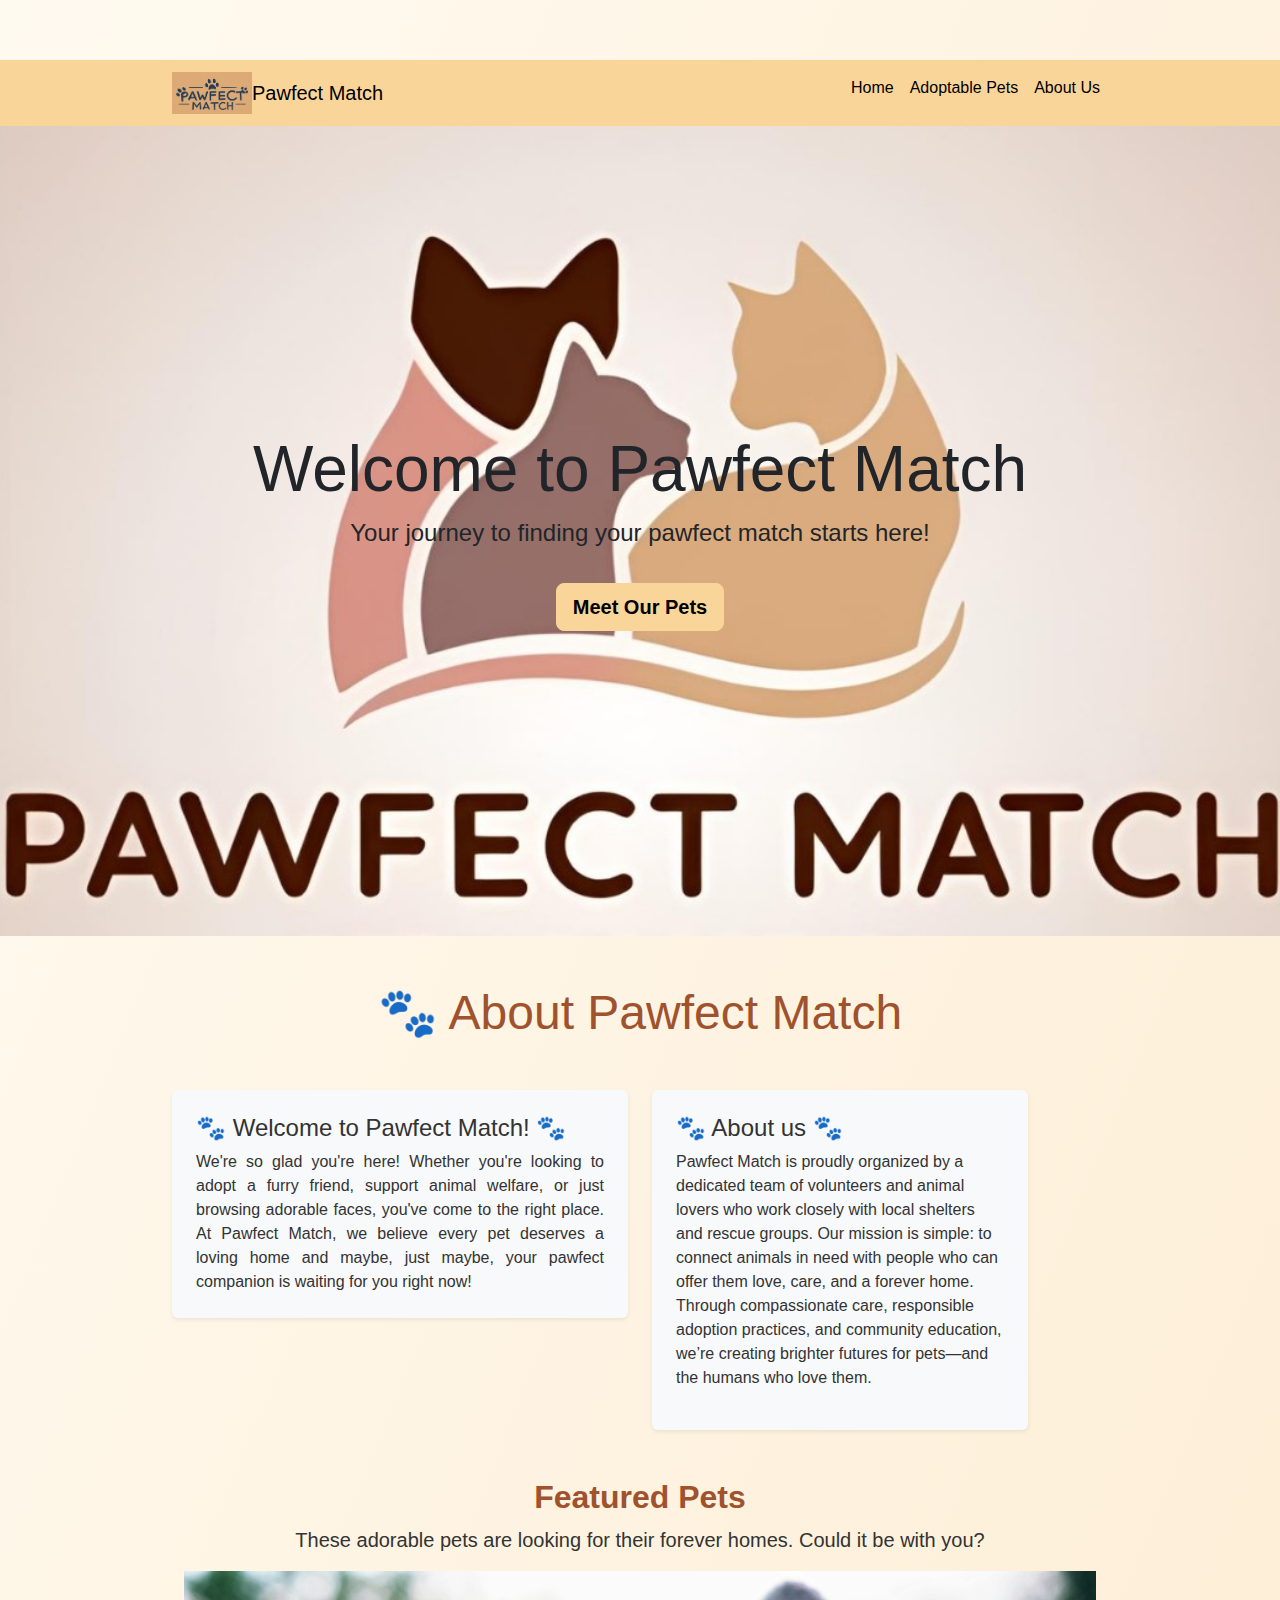
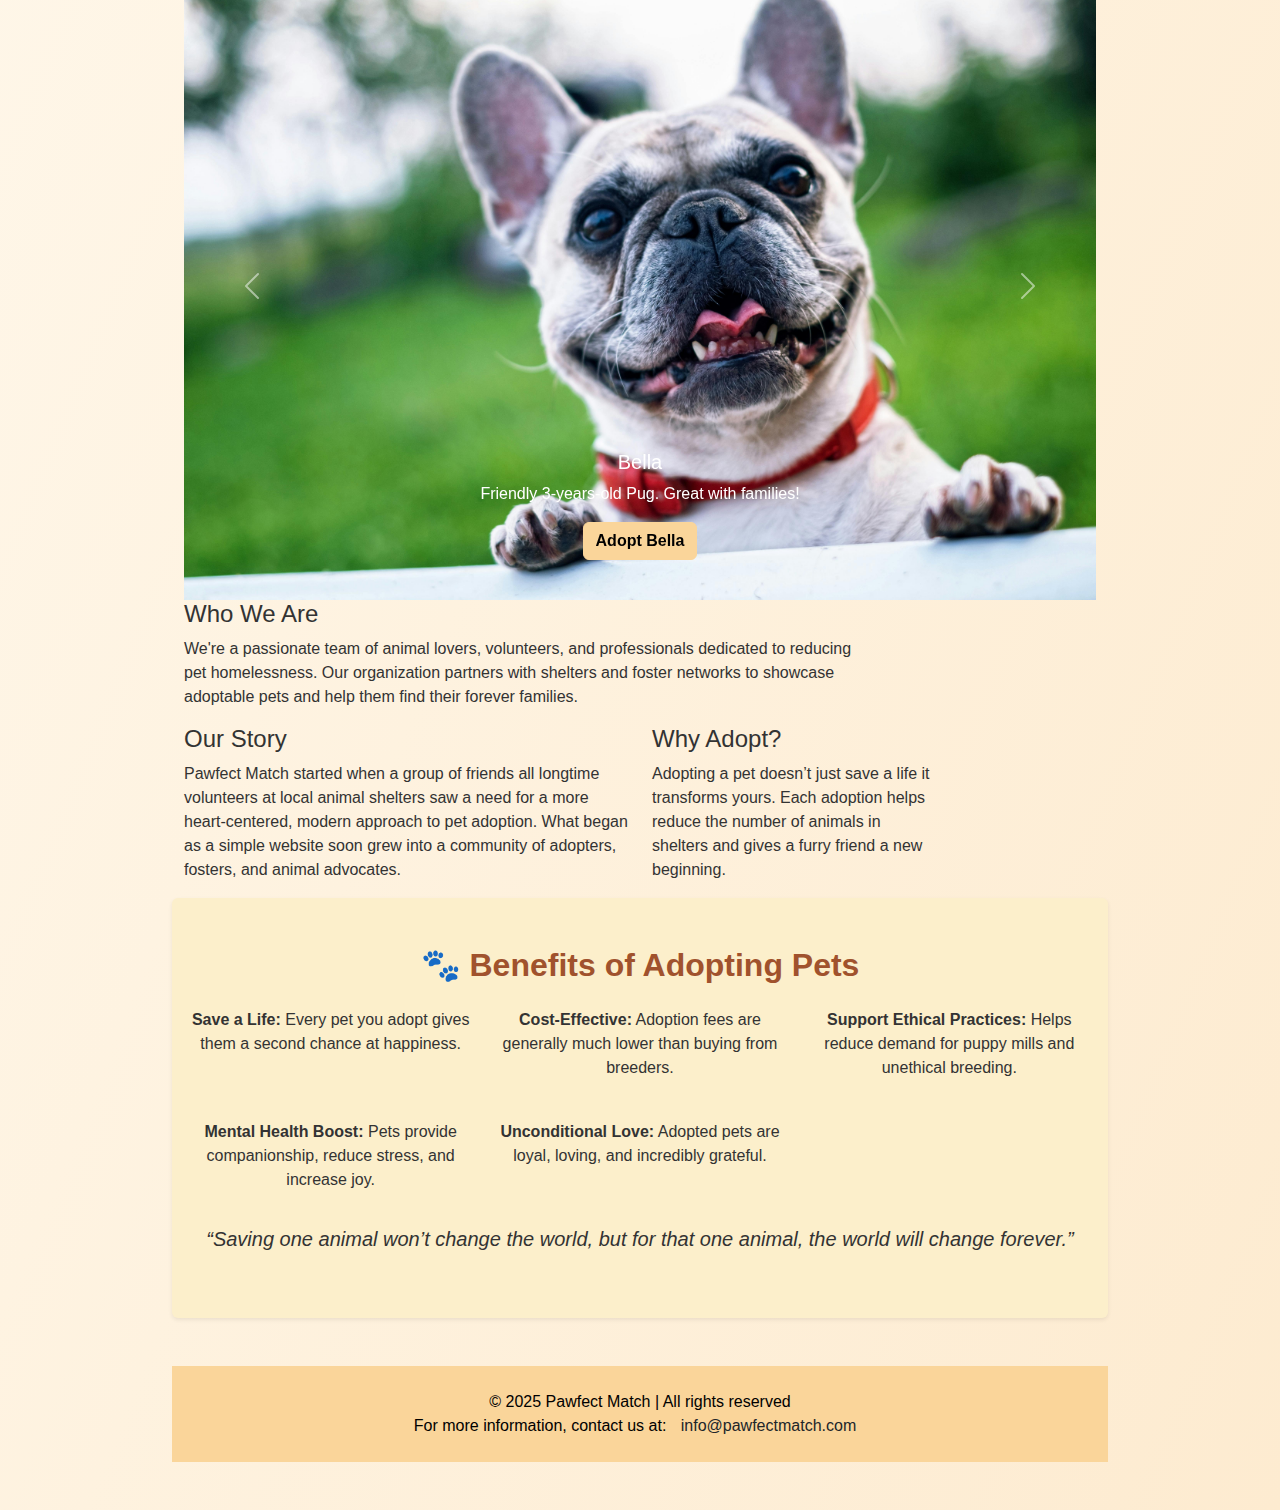
<file: Pawfect Match/index.html>
<!DOCTYPE html>
<html lang="en">
<head>
  <meta charset="UTF-8">
  <meta name="viewport" content="width=device-width, initial-scale=1.0">
  <title>Pawfect Match - Home</title>
  <link href="https://cdn.jsdelivr.net/npm/bootstrap@5.3.0/dist/css/bootstrap.min.css" rel="stylesheet">
  <link rel="stylesheet" href="styles.css">

</head>
<body>

    <header>
      <nav class="navbar navbar-expand-lg navbar-light">
        <div class="container">
        <img src="images/Header logo.jpg" alt="Pawfect Match Logo" class="img-fluid w-50" style="max-width: 80px;" />
          <a class="navbar-brand" href="#">Pawfect Match</a>
          <button class="navbar-toggler" type="button" data-bs-toggle="collapse" data-bs-target="#navbarNav" aria-controls="navbarNav" aria-expanded="false" aria-label="Toggle navigation">
            <span class="navbar-toggler-icon"></span>
          </button>
          <div class="collapse navbar-collapse" id="navbarNav">
            <ul class="navbar-nav ms-auto">
              <li class="nav-item">
                <a class="nav-link" href="home.html">Home</a>
              </li>
              <li class="nav-item">
                <a class="nav-link" href="adoptable-pets.html">Adoptable Pets</a>
              </li>
              <li class="nav-item">
                <a class="nav-link" href="about-us.html">About Us</a>
              </li>  
            </ul>
          </div>
        </div>
      </nav>
      </header>
      
      

      <section class="hero-section d-flex align-items-center" style="min-height: 90vh;">
        <div class="container text-center">
          <h1 class="display-1 text-dark">Welcome to Pawfect Match</h1>
          <p class="fs-4 text-dark">Your journey to finding your pawfect match starts here!</p>
          <a href="adoptable-pets.html" class="btn btn-success btn-lg mt-3">Meet Our Pets</a>
        </div>
      </section>

  <div class="container py-5">
    <h1 class="text-center mb-5 display-5">🐾 About Pawfect Match</h1>
    <div class="row g-4 align-items-start">
      <div class="col-md-6">
        <div class="p-4 shadow-sm bg-light rounded">
          <h2 class="h4">🐾 Welcome to Pawfect Match! 🐾</h2>
          <p class="mb-0" style="text-align: justify;">
            We're so glad you're here! Whether you're looking to adopt a furry friend,
            support animal welfare, or just browsing adorable faces, you've come to the
            right place. At Pawfect Match, we believe every pet deserves a loving home 
            and maybe, just maybe, your pawfect companion is waiting for you right now!
          </p>
          
        </div>
      </div>
      <div class="col-md-5">
        <div class="p-4 shadow-sm bg-light rounded">
          <h2 class="h4">🐾 About us 🐾</h2>
          <p>Pawfect Match is proudly organized by a dedicated team of volunteers
             and animal lovers who work closely with local shelters and rescue groups.
             Our mission is simple: to connect animals in need with people who can
             offer them love, care, and a forever home. Through compassionate care,
             responsible adoption practices, and community education, we’re creating
             brighter futures for pets—and the humans who love them.</p>
        </div>
      </div>
    </div>


   <section id="carousel" class="container mt-5">
    <h2 class="text-center">Featured Pets</h2>
    <p class="lead text-center">These adorable pets are looking for their forever homes. Could it be with you?</p>
    <div id="petsCarousel" class="carousel slide" data-bs-ride="carousel">
      <div class="carousel-inner">

        <div class="carousel-item active">
          <img src="images/caurosel (1).jpg" class="d-block w-100" alt="Bella">
          <div class="carousel-caption d-none d-md-block">
            <h5>Bella</h5>
            <p>Friendly 3-years-old Pug. Great with families!</p>
            <a href="adoption-form.html" class="btn btn-success">Adopt Bella</a>
          </div>
        </div>

        <div class="carousel-item">
          <img src="images/caurosel (2).jpg" class="d-block w-100" alt="Luna">
          <div class="carousel-caption d-none d-md-block">
            <h5>Luna</h5>
            <p>1-years-old Black labrador. Playful and affectionate!</p>
            <a href="adoption-form.html" class="btn btn-success">Adopt Luna</a>
          </div>
        </div>

        <div class="carousel-item">
          <img src="images/caurosel (3).jpg" class="d-block w-100" alt="Max">
          <div class="carousel-caption d-none d-md-block">
            <h5>Max</h5>
            <p>4-Months old Cat Energetic Beagle who loves walks and cuddles!</p>
            <a href="adoption-form.html" class="btn btn-success">Adopt Max</a>
          </div>
        </div>
      </div>

      <button class="carousel-control-prev" type="button" data-bs-target="#petsCarousel" data-bs-slide="prev">
        <span class="carousel-control-prev-icon" aria-hidden="true"></span>
        <span class="visually-hidden">Previous</span>
      </button>
      <button class="carousel-control-next" type="button" data-bs-target="#petsCarousel" data-bs-slide="next">
        <span class="carousel-control-next-icon" aria-hidden="true"></span>
        <span class="visually-hidden">Next</span>
      </button>
    </div>
  </section>

    <div class="container">
      <div class="row">
        <div class="col-9"><h2 class="h4">Who We Are</h2>
          <p>
            We're a passionate team of animal lovers, volunteers, and professionals dedicated to reducing pet homelessness.
            Our organization partners with shelters and foster networks to showcase adoptable pets and help them find their
            forever families.
          </p>
        </div>
    
        <div class="col-6">
          <h2 class="h4">Our Story</h2>
          <p>
            Pawfect Match started when a group of friends all longtime volunteers at local animal shelters saw a need for a
            more heart-centered, modern approach to pet adoption. What began as a simple website soon grew into a community
            of adopters, fosters, and animal advocates.
          </p></div>
        <div class="col-4">
          <h2 class="h4">Why Adopt?</h2>
          <p>
            Adopting a pet doesn’t just save a life it transforms yours. Each adoption helps reduce the number of animals
            in shelters and gives a furry friend a new beginning.
          </p>
        </div>
      </div>
    </div>

    <div class="benefits-section py-5 px-3 bg-custom-color rounded shadow-sm mb-5">
      <h2 class="text-center mb-4">🐾 Benefits of Adopting Pets</h2>
      <div class="row text-center g-4">
        <div class="col-md-4">
          <i class="fas fa-heart fa-2x mb-2 text-danger"></i>
          <p><strong>Save a Life:</strong> Every pet you adopt gives them a second chance at happiness.</p>
        </div>
        <div class="col-md-4">
          <i class="fas fa-dollar-sign fa-2x mb-2 text-success"></i>
          <p><strong>Cost-Effective:</strong> Adoption fees are generally much lower than buying from breeders.</p>
        </div>
        <div class="col-md-4">
          <i class="fas fa-paw fa-2x mb-2 text-warning"></i>
          <p><strong>Support Ethical Practices:</strong> Helps reduce demand for puppy mills and unethical breeding.</p>
        </div>
        <div class="col-md-4">
          <i class="fas fa-smile fa-2x mb-2 text-primary"></i>
          <p><strong>Mental Health Boost:</strong> Pets provide companionship, reduce stress, and increase joy.</p>
        </div>
        <div class="col-md-4">
          <i class="fas fa-hand-holding-heart fa-2x mb-2 text-pink"></i>
          <p><strong>Unconditional Love:</strong> Adopted pets are loyal, loving, and incredibly grateful.</p>
        </div>
        <div class="col-md-12 mt-3">
          <blockquote class="blockquote fst-italic text-center">
            “Saving one animal won’t change the world, but for that one animal, the world will change forever.”
          </blockquote>
        </div>
      </div>
    </div>

   
    <div id="footer" class="text-center py-4">
      <p>&copy; 2025 Pawfect Match | All rights reserved</p>
      <p>For more information, contact us at: 
        <a href="mailto:info@pawfectmatch.com" class="text-dark">info@pawfectmatch.com</a>
      </p>
    </div>
    

  <script src="https://cdn.jsdelivr.net/npm/bootstrap@5.3.0/dist/js/bootstrap.bundle.min.js"></script>
</body>
</html>
</file>
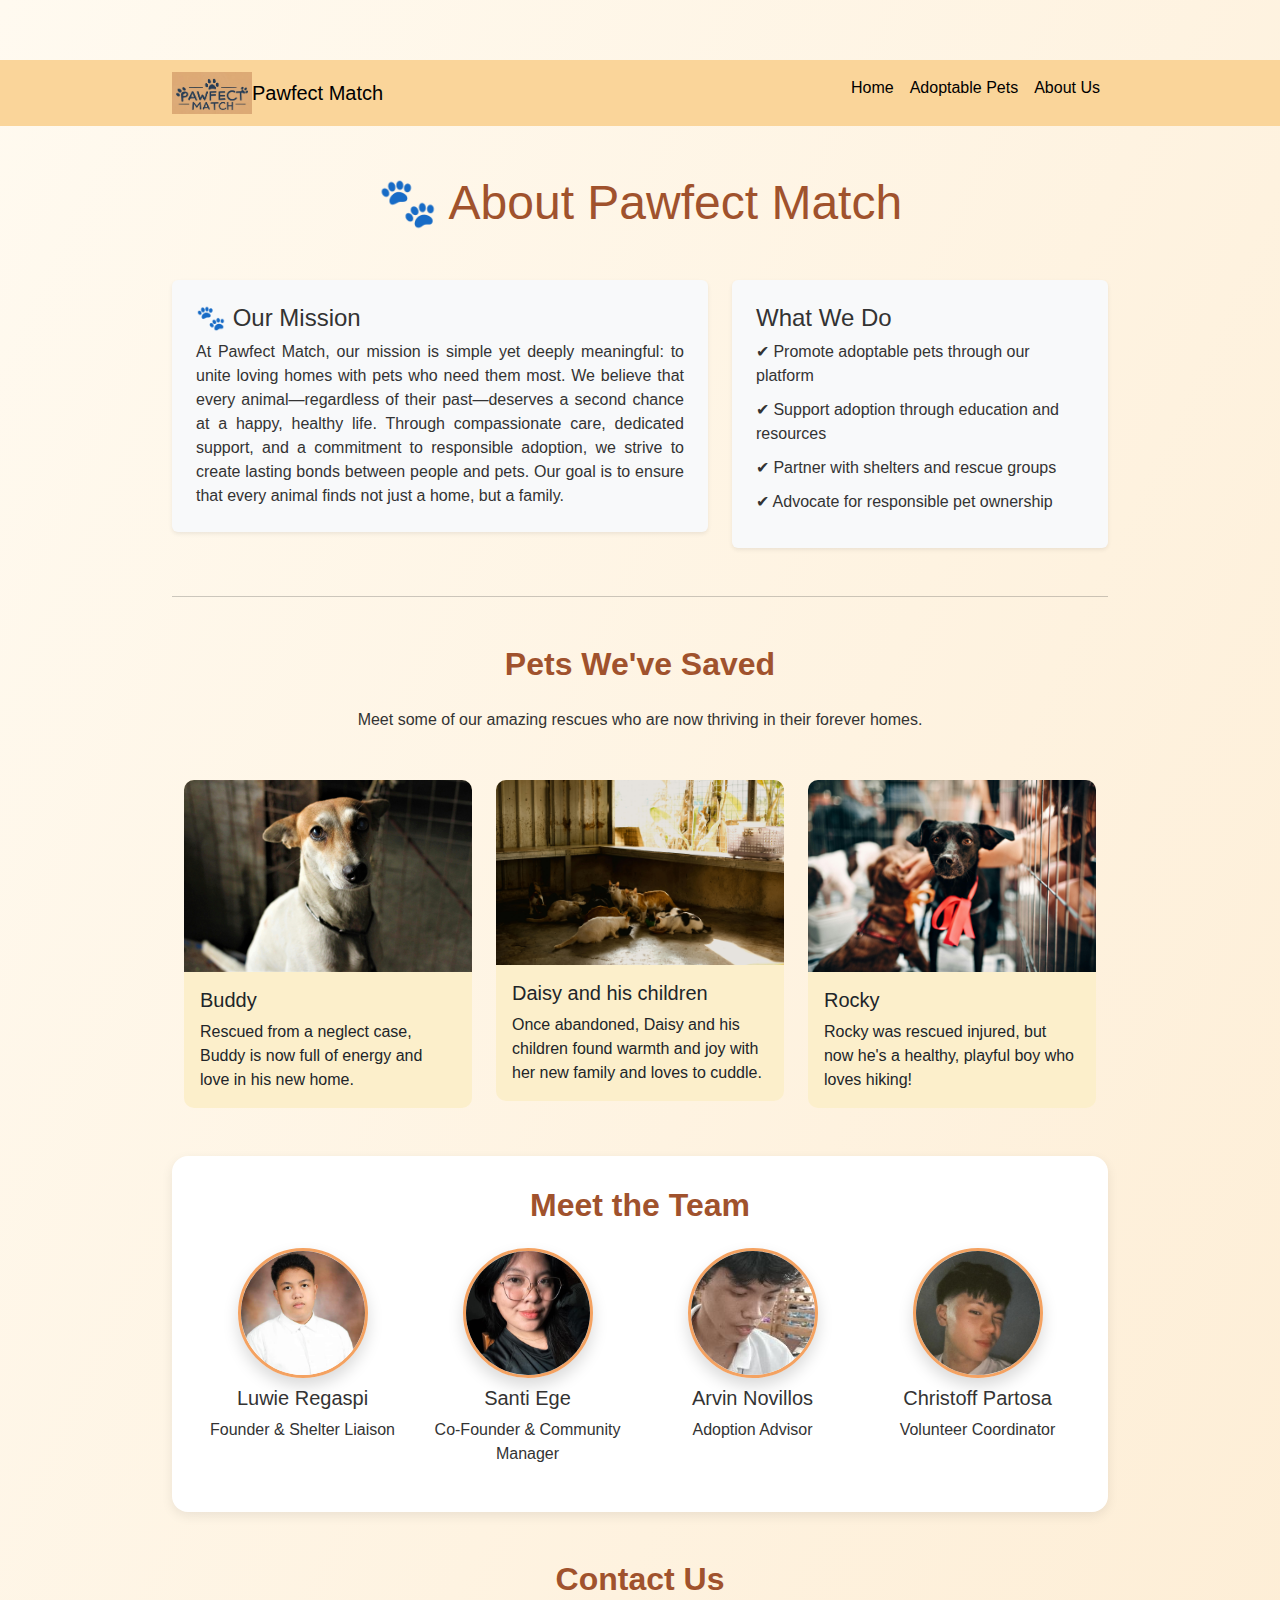
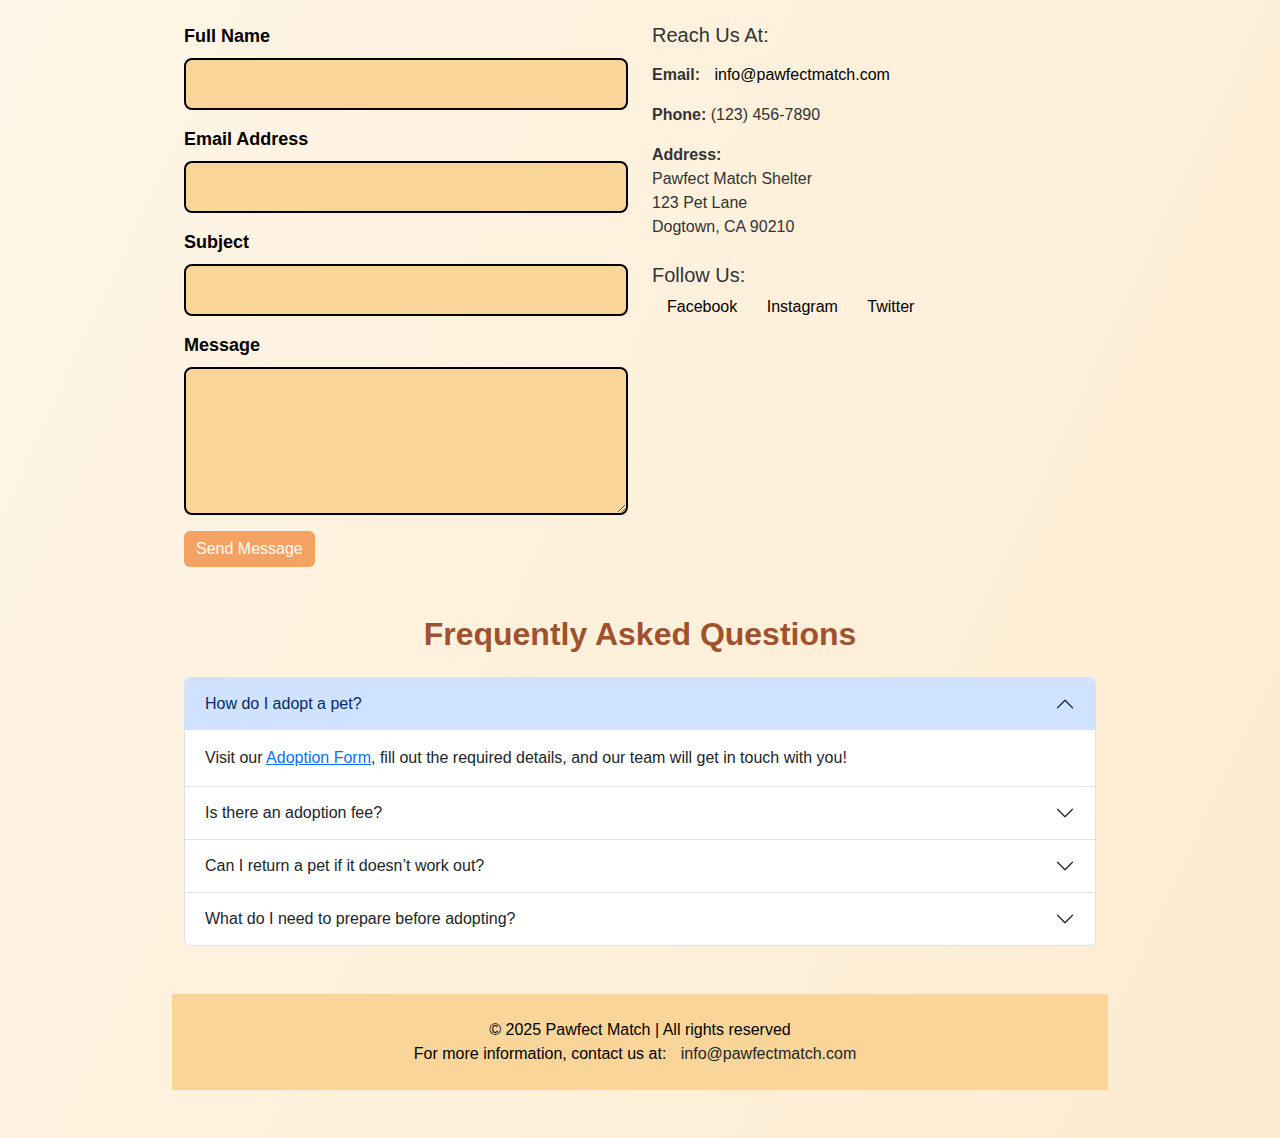
<file: Pawfect Match/about-us.html>
<!DOCTYPE html>
<html lang="en">
<head>
  <meta charset="UTF-8" />
  <meta name="viewport" content="width=device-width, initial-scale=1.0" />
  <title>About Us - Pawfect Match</title>
  <link href="https://cdn.jsdelivr.net/npm/bootstrap@5.3.0/dist/css/bootstrap.min.css" rel="stylesheet" />
  <link rel="stylesheet" href="styles.css" />
  <link rel="stylesheet" href="https://cdnjs.cloudflare.com/ajax/libs/font-awesome/6.4.0/css/all.min.css" />
</head>
<body>

  <header>
    <nav class="navbar navbar-expand-lg navbar-light">
      <div class="container">
      <img src="images/Header logo.jpg" alt="Pawfect Match Logo" class="img-fluid w-50" style="max-width: 80px;" />
        <a class="navbar-brand" href="#">Pawfect Match</a>
        <button class="navbar-toggler" type="button" data-bs-toggle="collapse" data-bs-target="#navbarNav" aria-controls="navbarNav" aria-expanded="false" aria-label="Toggle navigation">
          <span class="navbar-toggler-icon"></span>
        </button>
        <div class="collapse navbar-collapse" id="navbarNav">
          <ul class="navbar-nav ms-auto">
            <li class="nav-item">
              <a class="nav-link" href="index.html">Home</a>
            </li>
            <li class="nav-item">
              <a class="nav-link" href="adoptable-pets.html">Adoptable Pets</a>
            </li>
            <li class="nav-item">
              <a class="nav-link" href="about-us.html">About Us</a>
            </li>
          </ul>
        </div>
      </div>
    </nav>
  </header>

  
  <div class="container py-5">

    <h1 class="text-center mb-5 display-5">🐾 About Pawfect Match</h1>

    <div class="row g-4 align-items-start">
      <div class="col-md-7">
        <div class="p-4 shadow-sm bg-light rounded">
          <h2 class="h4">🐾 Our Mission</h2>
          <p class="mb-0" style="text-align: justify;">
            At Pawfect Match, our mission is simple yet deeply meaningful: to
            unite loving homes with pets who need them most. We believe that 
            every animal—regardless of their past—deserves a second chance at 
            a happy, healthy life. Through compassionate care, dedicated support,
            and a commitment to responsible adoption, we strive to create lasting
            bonds between people and pets. Our goal is to ensure that every animal
            finds not just a home, but a family.
          </p>
          
        </div>
      </div>
      <div class="col-md-5">
        <div class="p-4 shadow-sm bg-light rounded">
          <h2 class="h4">What We Do</h2>
          <ul class="list-unstyled mb-0">
            <li>✔ Promote adoptable pets through our platform</li>
            <li>✔ Support adoption through education and resources</li>
            <li>✔ Partner with shelters and rescue groups</li>
            <li>✔ Advocate for responsible pet ownership</li>
          </ul>
        </div>
      </div>
    </div>

    <hr class="my-5" />

    <section class="container my-5">
  <h2 class="text-center mb-4">Pets We've Saved</h2>
  <p class="text-center mb-5">Meet some of our amazing rescues who are now thriving in their forever homes.</p>
  
  <div class="row">
    
    <div class="col-md-4">
      <div class="card">
        <img src="images/rescued.jpg" class="card-img-top" alt="Buddy">
        <div class="card-body">
          <h5 class="card-title">Buddy</h5>
          <p class="card-text">Rescued from a neglect case, Buddy is now full of energy and love in his new home.</p>
        </div>
      </div>
    </div>
    
    
    <div class="col-md-4">
      <div class="card">
        <img src="images/rescued (2).jpg" class="card-img-top" alt="Daisy">
        <div class="card-body">
          <h5 class="card-title">Daisy and his children</h5>
          <p class="card-text">Once abandoned, Daisy and his children found warmth and joy with her new family and loves to cuddle.</p>
        </div>
      </div>
    </div>
    
    
    <div class="col-md-4">
      <div class="card">
        <img src="images/rescued (3).jpg" class="card-img-top" alt="Rocky">
        <div class="card-body">
          <h5 class="card-title">Rocky</h5>
          <p class="card-text">Rocky was rescued injured, but now he's a healthy, playful boy who loves hiking!</p>
        </div>
      </div>
    </div>
  </div>
</section>


    
    <div class="section mb-5">
      <h2 class="text-center mb-4">Meet the Team</h2>
      <div class="row text-center g-4">
        <div class="col-md-3">
          <img src="images/Luwie Regaspi.jpg" alt="Founder 1" class="img-fluid rounded-circle shadow team-img mb-2" />
          <h5>Luwie Regaspi</h5>
          <p>Founder & Shelter Liaison</p>
        </div>
        <div class="col-md-3">
          <img src="images/Santi Ege.jpg" alt="Founder 2" class="img-fluid rounded-circle shadow team-img mb-2" />
          <h5>Santi Ege</h5>
          <p>Co-Founder & Community Manager</p>
        </div>
        <div class="col-md-3">
          <img src="images/Arvin Novillos.jpg" alt="Founder 3" class="img-fluid rounded-circle shadow team-img mb-2" />
          <h5>Arvin Novillos</h5>
          <p>Adoption Advisor</p>
        </div>
        <div class="col-md-3">
          <img src="images/Christoff Partosa.jpg" alt="Founder 4" class="img-fluid rounded-circle shadow team-img mb-2" />
          <h5>Christoff Partosa</h5>
          <p>Volunteer Coordinator</p>
        </div>
      </div>
    </div>

  
<section class="container my-5">
  <h2 class="text-center mb-4">Contact Us</h2>
  <div class="row">
    
    <div class="col-md-6">
      <form action="#" method="post">
        <div class="mb-3">
          <label for="name" class="form-label">Full Name</label>
          <input type="text" id="name" name="name" class="form-control" required />
        </div>
        <div class="mb-3">
          <label for="email" class="form-label">Email Address</label>
          <input type="email" id="email" name="email" class="form-control" required />
        </div>
        <div class="mb-3">
          <label for="subject" class="form-label">Subject</label>
          <input type="text" id="subject" name="subject" class="form-control" required />
        </div>
        <div class="mb-3">
          <label for="message" class="form-label">Message</label>
          <textarea id="message" name="message" rows="5" class="form-control" required></textarea>
        </div>
        <button type="submit" class="btn btn-primary">Send Message</button>
      </form>
    </div>

   
    <div class="col-md-6">
      <h5 class="mb-3">Reach Us At:</h5>
      <p><strong>Email:</strong> <a href="mailto:info@pawfectmatch.com">info@pawfectmatch.com</a></p>
      <p><strong>Phone:</strong> (123) 456-7890</p>
      <p><strong>Address:</strong><br>
        Pawfect Match Shelter<br>
        123 Pet Lane<br>
        Dogtown, CA 90210
      </p>
      <h5 class="mt-4">Follow Us:</h5>
      <p>
        <a href="#"><i class="bi bi-facebook"></i> Facebook</a> 
        <a href="#"><i class="bi bi-instagram"></i> Instagram</a> 
        <a href="#"><i class="bi bi-twitter-x"></i> Twitter</a>
      </p>
      
    </div>
  </div>
</section>

 
  <section class="container my-5">
    <h2 class="text-center mb-4">Frequently Asked Questions</h2>
    <div class="accordion" id="faqAccordion">

      <div class="accordion-item">
        <h2 class="accordion-header" id="q1">
          <button class="accordion-button" type="button" data-bs-toggle="collapse" data-bs-target="#a1" aria-expanded="true">
            How do I adopt a pet?
          </button>
        </h2>
        <div id="a1" class="accordion-collapse collapse show" data-bs-parent="#faqAccordion">
          <div class="accordion-body">
            Visit our <a href="form.html">Adoption Form</a>, fill out the required details, and our team will get in touch with you!
          </div>
        </div>
      </div>

      <div class="accordion-item">
        <h2 class="accordion-header" id="q2">
          <button class="accordion-button collapsed" type="button" data-bs-toggle="collapse" data-bs-target="#a2">
            Is there an adoption fee?
          </button>
        </h2>
        <div id="a2" class="accordion-collapse collapse" data-bs-parent="#faqAccordion">
          <div class="accordion-body">
            Yes, a small fee helps cover medical and shelter costs. Details will be provided during the application process.
          </div>
        </div>
      </div>

      <div class="accordion-item">
        <h2 class="accordion-header" id="q3">
          <button class="accordion-button collapsed" type="button" data-bs-toggle="collapse" data-bs-target="#a3">
            Can I return a pet if it doesn’t work out?
          </button>
        </h2>
        <div id="a3" class="accordion-collapse collapse" data-bs-parent="#faqAccordion">
          <div class="accordion-body">
            While we encourage thorough consideration before adoption, returns are accepted under our return policy.
          </div>
        </div>
      </div>

      <div class="accordion-item">
        <h2 class="accordion-header" id="q4">
          <button class="accordion-button collapsed" type="button" data-bs-toggle="collapse" data-bs-target="#a4">
            What do I need to prepare before adopting?
          </button>
        </h2>
        <div id="a4" class="accordion-collapse collapse" data-bs-parent="#faqAccordion">
          <div class="accordion-body">
            A safe home, basic supplies (food, leash, litter box), and lots of love! We’ll guide you through specifics for each pet.
          </div>
        </div>
      </div>

    </div>
  </section>

  <div id="footer" class="text-center py-4">
    <p>&copy; 2025 Pawfect Match | All rights reserved</p>
    <p>For more information, contact us at: 
      <a href="mailto:info@pawfectmatch.com" class="text-dark">info@pawfectmatch.com</a>
    </p>
  </div>
  

  <script src="https://cdn.jsdelivr.net/npm/bootstrap@5.3.0/dist/js/bootstrap.bundle.min.js"></script>
</body>
</html>
</file>
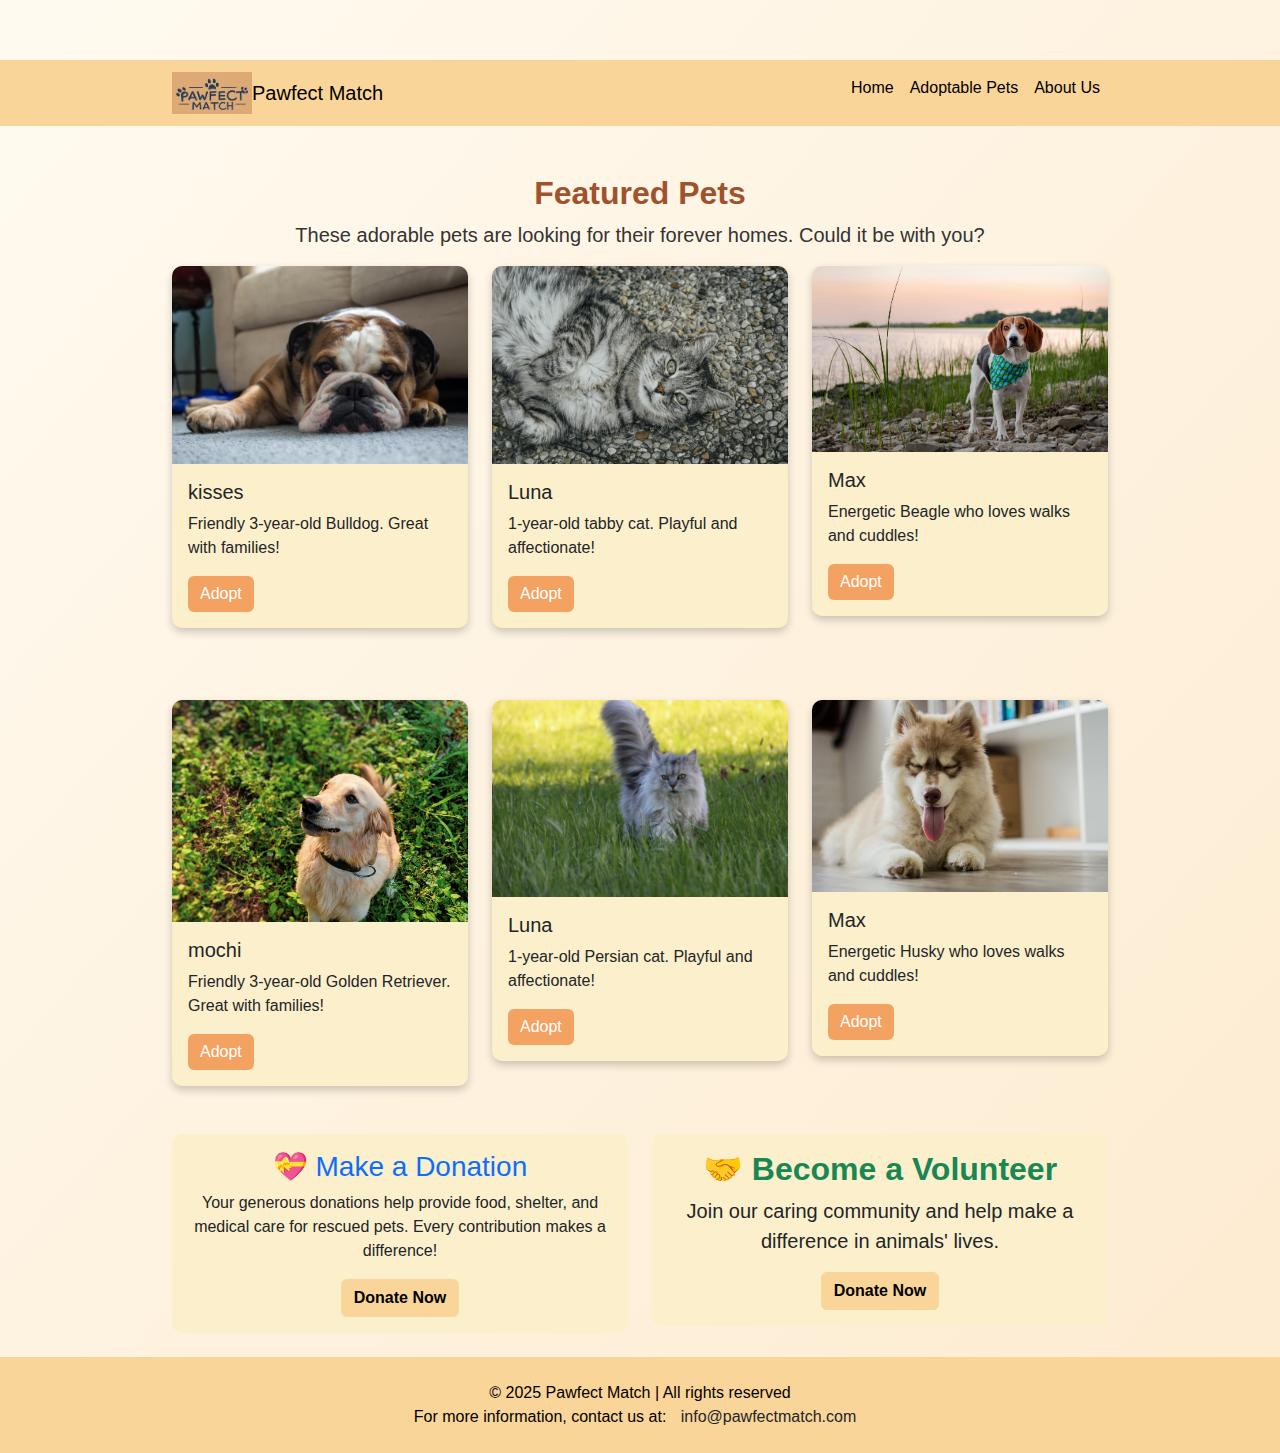
<file: Pawfect Match/adoptable-pets.html>
<!DOCTYPE html>
<html lang="en">
<head>
  <meta charset="UTF-8">
  <meta name="viewport" content="width=device-width, initial-scale=1.0">
  <title>Pawfect Match - Home</title>
  <link href="https://cdn.jsdelivr.net/npm/bootstrap@5.3.0/dist/css/bootstrap.min.css" rel="stylesheet">
  <link rel="stylesheet" href="styles.css">

</head>
<body>

    <header>
      <nav class="navbar navbar-expand-lg navbar-light">
        <div class="container">
        <img src="images/Header logo.jpg" alt="Pawfect Match Logo" class="img-fluid w-50" style="max-width: 80px;" />
          <a class="navbar-brand" href="#">Pawfect Match</a>
          <button class="navbar-toggler" type="button" data-bs-toggle="collapse" data-bs-target="#navbarNav" aria-controls="navbarNav" aria-expanded="false" aria-label="Toggle navigation">
            <span class="navbar-toggler-icon"></span>
          </button>
          <div class="collapse navbar-collapse" id="navbarNav">
            <ul class="navbar-nav ms-auto">
              <li class="nav-item">
                <a class="nav-link" href="index.html">Home</a>
              </li>
              <li class="nav-item">
                <a class="nav-link" href="adoptable-pets.html">Adoptable Pets</a>
              </li>
              <li class="nav-item">
                <a class="nav-link" href="about-us.html">About Us</a>
              </li>
            </ul>
          </div>
        </div>
      </nav>
      </header>
      
  <section id="pets" class="container mt-5">
    <h2 class="text-center">Featured Pets</h2>
    <p class="lead text-center">These adorable pets are looking for their forever homes. Could it be with you?</p>

    <div class="row">

      <div class="col-md-4">
        <div class="card mb-4 featured-pet-card">
          <img src="images/bulldog.jpg" class="card-img-top" alt="Bella">
          <div class="card-body">
            <h5 class="card-title">kisses</h5>
            <p class="card-text">Friendly 3-year-old Bulldog. Great with families!</p>
            <a href="adoption-form.html" class="btn btn-primary">Adopt</a>
          </div>
        </div>
      </div>

      <div class="col-md-4">
        <div class="card mb-4 featured-pet-card">
          <img src="images/tabby cat.jpg" class="card-img-top" alt="Luna">
          <div class="card-body">
            <h5 class="card-title">Luna</h5>
            <p class="card-text">1-year-old tabby cat. Playful and affectionate!</p>
            <a href="adoption-form.html" class="btn btn-primary">Adopt</a>
          </div>
        </div>
      </div>

      <div class="col-md-4">
        <div class="card mb-4 featured-pet-card">
          <img src="images/beagle.jpg" class="card-img-top" alt="Max">
          <div class="card-body">
            <h5 class="card-title">Max</h5>
            <p class="card-text">Energetic Beagle who loves walks and cuddles!</p>
            <a href="adoption-form.html" class="btn btn-primary">Adopt</a>
          </div>
        </div>
      </div>
    </div>
  </section>

  <section id="pets" class="container mt-5">
    <div class="row">
        
        <div class="col-md-4">
          <div class="card mb-4 featured-pet-card">
            <img src="images/golden retriever.jpg" class="card-img-top" alt="Bella">
            <div class="card-body">
              <h5 class="card-title">mochi</h5>
              <p class="card-text">Friendly 3-year-old Golden Retriever. Great with families!</p>
              <a href="adoption-form.html" class="btn btn-primary">Adopt</a>
            </div>
          </div>
        </div>

        <div class="col-md-4">
          <div class="card mb-4 featured-pet-card">
            <img src="images/persian cat.jpg" class="card-img-top" alt="Luna">
            <div class="card-body">
              <h5 class="card-title">Luna</h5>
              <p class="card-text">1-year-old Persian cat. Playful and affectionate!</p>
              <a href="adoption-form.html" class="btn btn-primary">Adopt</a>
            </div>
          </div>
        </div>

        <div class="col-md-4">
          <div class="card mb-4 featured-pet-card">
            <img src="images/husky.jpg" class="card-img-top" alt="Max">
            <div class="card-body">
              <h5 class="card-title">Max</h5>
              <p class="card-text">Energetic Husky who loves walks and cuddles!</p>
              <a href="adoption-form.html" class="btn btn-primary">Adopt</a>              
            </div>
          </div>
        </div>
      </div>
    </section>

    <div class="container my-4">
        <div class="row">
          
          <div class="col-md-6">
            <section>
              <div class="card border-primary h-100">
                <div class="card-body text-center">
                  <h3 class="card-title text-primary">💝 Make a Donation</h3>
                  <p class="card-text">Your generous donations help provide food, shelter, and medical care for rescued pets. Every contribution makes a difference!</p>
                  <a href="#donate" class="btn btn-success">Donate Now</a>
                </div>
              </div>
            </section>
          </div>
      
          
          <div class="col-md-6">
            <section>
              <div class="card border-primary h-100">
                <div class="card-body text-center">
                  <h2 class="text-success">🤝 Become a Volunteer</h2>
                  <p class="lead">Join our caring community and help make a difference in animals' lives.</p>
                  <a href="#donate" class="btn btn-success">Donate Now</a>
                </div>
              </div>
            </section>
          </div>
        </div>
      </div>
      
   
      <div id="footer" class="text-center py-4">
        <p>&copy; 2025 Pawfect Match | All rights reserved</p>
        <p>For more information, contact us at: 
          <a href="mailto:info@pawfectmatch.com" class="text-dark">info@pawfectmatch.com</a>
        </p>
      </div>
      

  <script src="https://cdn.jsdelivr.net/npm/bootstrap@5.3.0/dist/js/bootstrap.bundle.min.js"></script>
</body>
</html>
</file>
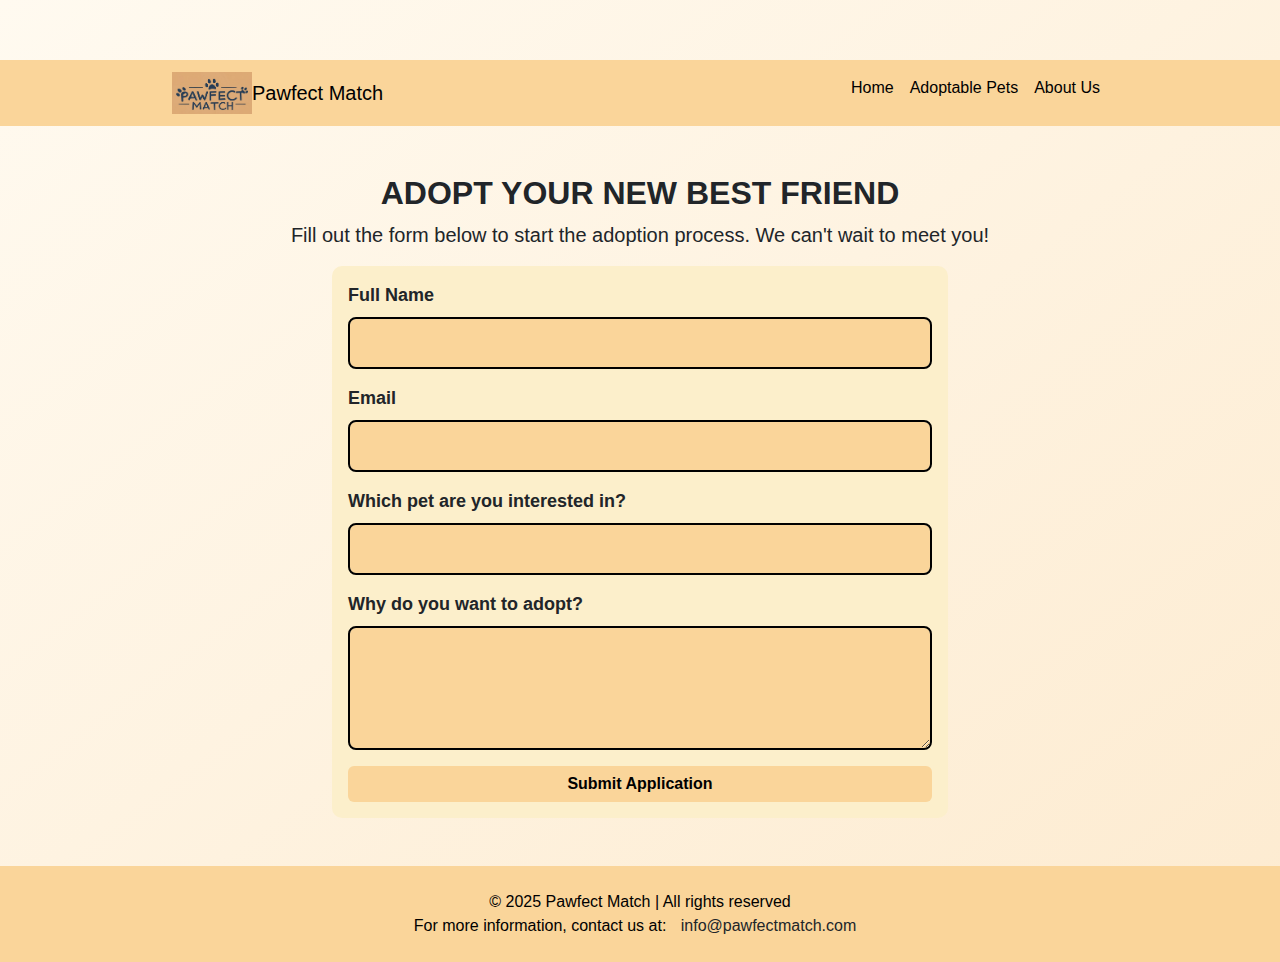
<file: Pawfect Match/adoption-form.html>
<!DOCTYPE html>
<html lang="en">
<head>
  <meta charset="UTF-8">
  <meta name="viewport" content="width=device-width, initial-scale=1.0">
  <title>Pawfect Match - Home</title>
  <link href="https://cdn.jsdelivr.net/npm/bootstrap@5.3.0/dist/css/bootstrap.min.css" rel="stylesheet">
  <link rel="stylesheet" href="styles.css">
</head>
<body>

  <header>
    <nav class="navbar navbar-expand-lg navbar-light">
      <div class="container">
        <img src="images/Header logo.jpg" alt="Pawfect Match Logo" class="img-fluid w-50" style="max-width: 80px;" />
        <a class="navbar-brand" href="#">Pawfect Match</a>
        <button class="navbar-toggler" type="button" data-bs-toggle="collapse" data-bs-target="#navbarNav">
          <span class="navbar-toggler-icon"></span>
        </button>
        <div class="collapse navbar-collapse" id="navbarNav">
          <ul class="navbar-nav ms-auto">
            <li class="nav-item"><a class="nav-link" href="index.html">Home</a></li>
            <li class="nav-item"><a class="nav-link" href="adoptable-pets.html">Adoptable Pets</a></li>
            <li class="nav-item"><a class="nav-link" href="about-us.html">About Us</a></li>
          </ul>
        </div>
      </div>
    </nav>
  </header>

  <section id="form" class="container mt-5 mb-5">
    <h2 class="text-center text-uppercase text-dark">Adopt Your New Best Friend</h2>
    <p class="text-center lead text-dark">Fill out the form below to start the adoption process. We can't wait to meet you!</p>
    <div class="row justify-content-center">
      <div class="col-md-8">
        <div class="card" style="background-color: #FCEFCB; border-radius: 10px; border: none;">
          <div class="card-body">
            <form class="needs-validation" novalidate>
              <div class="mb-3">
                <label for="fullName" class="form-label text-dark">Full Name</label>
                <input type="text" class="form-control" id="fullName" required>
                <div class="invalid-feedback">Please enter your name.</div>
              </div>

              <div class="mb-3">
                <label for="email" class="form-label text-dark">Email</label>
                <input type="email" class="form-control" id="email" required>
                <div class="invalid-feedback">Please enter a valid email address.</div>
              </div>

              <div class="mb-3">
                <label for="petName" class="form-label text-dark">Which pet are you interested in?</label>
                <input type="text" class="form-control" id="petName" required>
                <div class="invalid-feedback">Please enter a pet's name.</div>
              </div>

              <div class="mb-3">
                <label for="reason" class="form-label text-dark">Why do you want to adopt?</label>
                <textarea class="form-control" id="reason" rows="4" required></textarea>
                <div class="invalid-feedback">Please provide a reason for adoption.</div>
              </div>

              <button type="submit" class="btn w-100" style="background-color: #FAD59A; border: none; color: #000000; font-size: 16px; font-weight: bold;">
                Submit Application
              </button>

              <div id="successAlert" class="alert alert-success d-none mt-3" role="alert">
                <svg class="bi flex-shrink-0 me-2" role="img" aria-label="Success:"><use xlink:href="#check-circle-fill"/></svg>
                Application submitted successfully! <span class="badge rounded-pill text-bg-success">Success</span>
              </div>
            </form>
          </div>
        </div>
      </div>
    </div>
  </section>

  <svg xmlns="http://www.w3.org/2000/svg" class="d-none">
    <symbol id="check-circle-fill" viewBox="0 0 16 16">
      <path d="M16 8A8 8 0 1 1 0 8a8 8 0 0 1 16 0zm-3.97-3.03a.75.75 0 0 0-1.08.022L7.477 9.417 5.384 7.323a.75.75 0 0 0-1.06 1.06L6.97 11.03a.75.75 0 0 0 1.079-.02l3.992-4.99a.75.75 0 0 0-.01-1.05z"/>
    </symbol>
  </svg>

  <div id="footer" class="text-center py-4">
    <p>&copy; 2025 Pawfect Match | All rights reserved</p>
    <p>For more information, contact us at:
      <a href="mailto:info@pawfectmatch.com" class="text-dark">info@pawfectmatch.com</a>
    </p>
  </div>

  <script src="https://cdn.jsdelivr.net/npm/bootstrap@5.3.0/dist/js/bootstrap.bundle.min.js"></script>
  <script>
    (() => {
      'use strict';
      const form = document.querySelector('.needs-validation');
      const alertBox = document.getElementById('successAlert');

      form.addEventListener('submit', (event) => {
        event.preventDefault();
        event.stopPropagation();

        if (form.checkValidity()) {
          alertBox.classList.remove('d-none');
          form.classList.remove('was-validated');
          form.reset();
        } else {
          form.classList.add('was-validated');
        }
      }, false);
    })();
  </script>

</body>
</html>
</file>
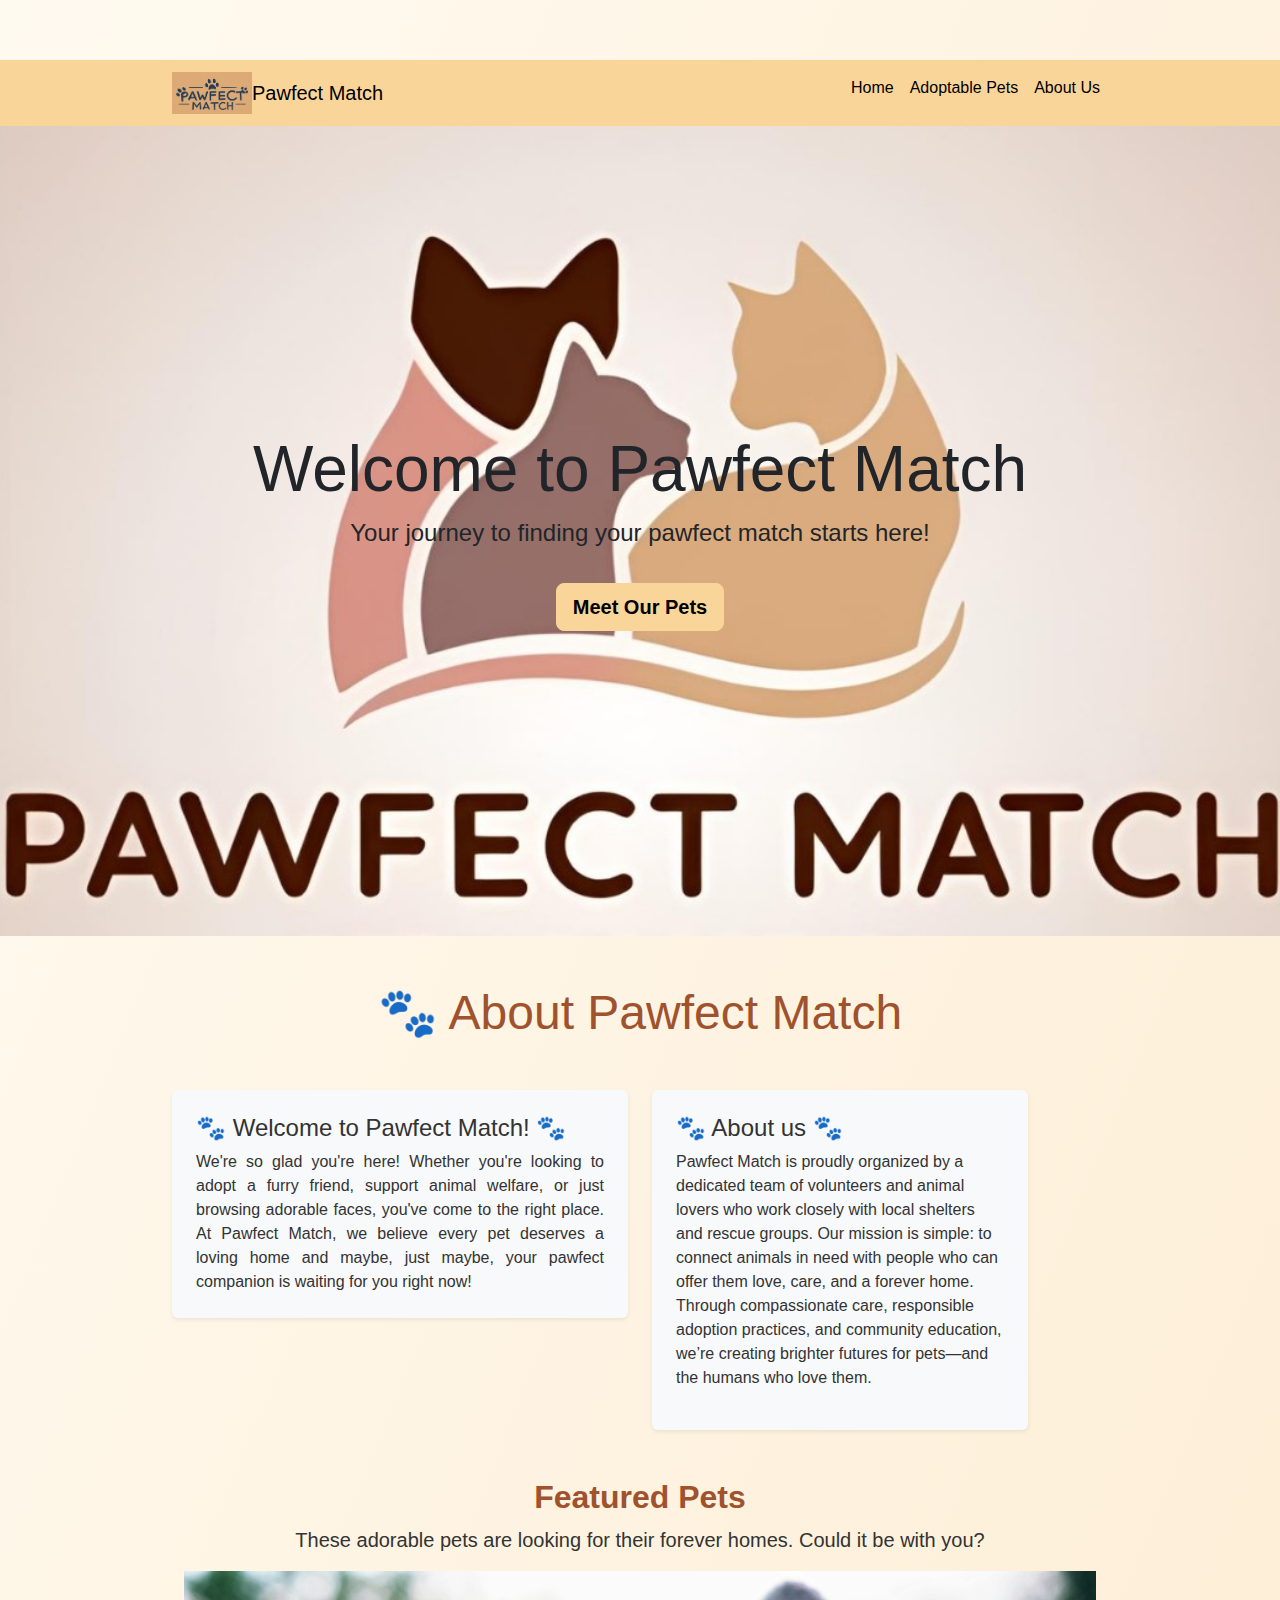
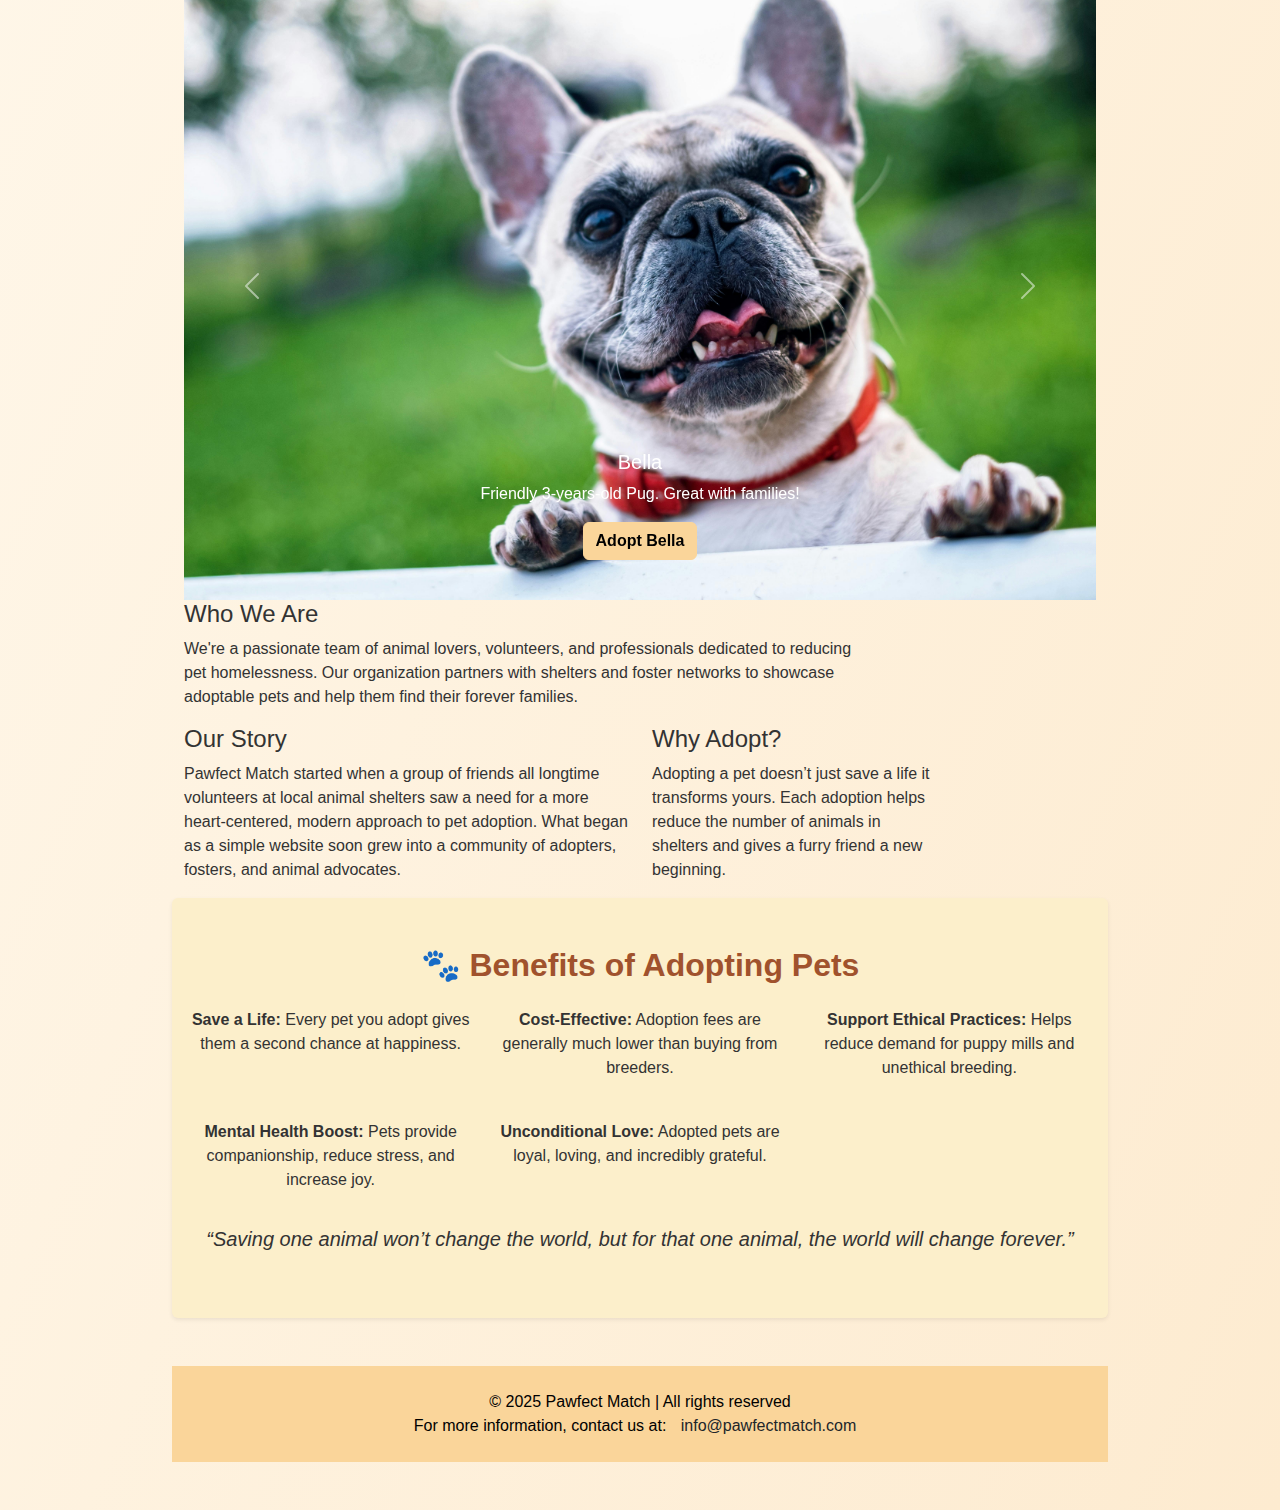
<file: Pawfect Match/home.html>
<!DOCTYPE html>
<html lang="en">
<head>
  <meta charset="UTF-8">
  <meta name="viewport" content="width=device-width, initial-scale=1.0">
  <title>Pawfect Match - Home</title>
  <link href="https://cdn.jsdelivr.net/npm/bootstrap@5.3.0/dist/css/bootstrap.min.css" rel="stylesheet">
  <link rel="stylesheet" href="styles.css">

</head>
<body>

    <header>
      <nav class="navbar navbar-expand-lg navbar-light">
        <div class="container">
        <img src="images/Header logo.jpg" alt="Pawfect Match Logo" class="img-fluid w-50" style="max-width: 80px;" />
          <a class="navbar-brand" href="#">Pawfect Match</a>
          <button class="navbar-toggler" type="button" data-bs-toggle="collapse" data-bs-target="#navbarNav" aria-controls="navbarNav" aria-expanded="false" aria-label="Toggle navigation">
            <span class="navbar-toggler-icon"></span>
          </button>
          <div class="collapse navbar-collapse" id="navbarNav">
            <ul class="navbar-nav ms-auto">
              <li class="nav-item">
                <a class="nav-link" href="home.html">Home</a>
              </li>
              <li class="nav-item">
                <a class="nav-link" href="adoptable-pets.html">Adoptable Pets</a>
              </li>
              <li class="nav-item">
                <a class="nav-link" href="about-us.html">About Us</a>
              </li>  
            </ul>
          </div>
        </div>
      </nav>
      </header>
      
      

      <section class="hero-section d-flex align-items-center" style="min-height: 90vh;">
        <div class="container text-center">
          <h1 class="display-1 text-dark">Welcome to Pawfect Match</h1>
          <p class="fs-4 text-dark">Your journey to finding your pawfect match starts here!</p>
          <a href="adoptable-pets.html" class="btn btn-success btn-lg mt-3">Meet Our Pets</a>
        </div>
      </section>

  <div class="container py-5">
    <h1 class="text-center mb-5 display-5">🐾 About Pawfect Match</h1>
    <div class="row g-4 align-items-start">
      <div class="col-md-6">
        <div class="p-4 shadow-sm bg-light rounded">
          <h2 class="h4">🐾 Welcome to Pawfect Match! 🐾</h2>
          <p class="mb-0" style="text-align: justify;">
            We're so glad you're here! Whether you're looking to adopt a furry friend,
            support animal welfare, or just browsing adorable faces, you've come to the
            right place. At Pawfect Match, we believe every pet deserves a loving home 
            and maybe, just maybe, your pawfect companion is waiting for you right now!
          </p>
          
        </div>
      </div>
      <div class="col-md-5">
        <div class="p-4 shadow-sm bg-light rounded">
          <h2 class="h4">🐾 About us 🐾</h2>
          <p>Pawfect Match is proudly organized by a dedicated team of volunteers
             and animal lovers who work closely with local shelters and rescue groups.
             Our mission is simple: to connect animals in need with people who can
             offer them love, care, and a forever home. Through compassionate care,
             responsible adoption practices, and community education, we’re creating
             brighter futures for pets—and the humans who love them.</p>
        </div>
      </div>
    </div>


   <section id="carousel" class="container mt-5">
    <h2 class="text-center">Featured Pets</h2>
    <p class="lead text-center">These adorable pets are looking for their forever homes. Could it be with you?</p>
    <div id="petsCarousel" class="carousel slide" data-bs-ride="carousel">
      <div class="carousel-inner">

        <div class="carousel-item active">
          <img src="images/caurosel (1).jpg" class="d-block w-100" alt="Bella">
          <div class="carousel-caption d-none d-md-block">
            <h5>Bella</h5>
            <p>Friendly 3-years-old Pug. Great with families!</p>
            <a href="adoption-form.html" class="btn btn-success">Adopt Bella</a>
          </div>
        </div>

        <div class="carousel-item">
          <img src="images/caurosel (2).jpg" class="d-block w-100" alt="Luna">
          <div class="carousel-caption d-none d-md-block">
            <h5>Luna</h5>
            <p>1-years-old Black labrador. Playful and affectionate!</p>
            <a href="adoption-form.html" class="btn btn-success">Adopt Luna</a>
          </div>
        </div>

        <div class="carousel-item">
          <img src="images/caurosel (3).jpg" class="d-block w-100" alt="Max">
          <div class="carousel-caption d-none d-md-block">
            <h5>Max</h5>
            <p>4-Months old Cat Energetic Beagle who loves walks and cuddles!</p>
            <a href="adoption-form.html" class="btn btn-success">Adopt Max</a>
          </div>
        </div>
      </div>

      <button class="carousel-control-prev" type="button" data-bs-target="#petsCarousel" data-bs-slide="prev">
        <span class="carousel-control-prev-icon" aria-hidden="true"></span>
        <span class="visually-hidden">Previous</span>
      </button>
      <button class="carousel-control-next" type="button" data-bs-target="#petsCarousel" data-bs-slide="next">
        <span class="carousel-control-next-icon" aria-hidden="true"></span>
        <span class="visually-hidden">Next</span>
      </button>
    </div>
  </section>

    <div class="container">
      <div class="row">
        <div class="col-9"><h2 class="h4">Who We Are</h2>
          <p>
            We're a passionate team of animal lovers, volunteers, and professionals dedicated to reducing pet homelessness.
            Our organization partners with shelters and foster networks to showcase adoptable pets and help them find their
            forever families.
          </p>
        </div>
    
        <div class="col-6">
          <h2 class="h4">Our Story</h2>
          <p>
            Pawfect Match started when a group of friends all longtime volunteers at local animal shelters saw a need for a
            more heart-centered, modern approach to pet adoption. What began as a simple website soon grew into a community
            of adopters, fosters, and animal advocates.
          </p></div>
        <div class="col-4">
          <h2 class="h4">Why Adopt?</h2>
          <p>
            Adopting a pet doesn’t just save a life it transforms yours. Each adoption helps reduce the number of animals
            in shelters and gives a furry friend a new beginning.
          </p>
        </div>
      </div>
    </div>

    <div class="benefits-section py-5 px-3 bg-custom-color rounded shadow-sm mb-5">
      <h2 class="text-center mb-4">🐾 Benefits of Adopting Pets</h2>
      <div class="row text-center g-4">
        <div class="col-md-4">
          <i class="fas fa-heart fa-2x mb-2 text-danger"></i>
          <p><strong>Save a Life:</strong> Every pet you adopt gives them a second chance at happiness.</p>
        </div>
        <div class="col-md-4">
          <i class="fas fa-dollar-sign fa-2x mb-2 text-success"></i>
          <p><strong>Cost-Effective:</strong> Adoption fees are generally much lower than buying from breeders.</p>
        </div>
        <div class="col-md-4">
          <i class="fas fa-paw fa-2x mb-2 text-warning"></i>
          <p><strong>Support Ethical Practices:</strong> Helps reduce demand for puppy mills and unethical breeding.</p>
        </div>
        <div class="col-md-4">
          <i class="fas fa-smile fa-2x mb-2 text-primary"></i>
          <p><strong>Mental Health Boost:</strong> Pets provide companionship, reduce stress, and increase joy.</p>
        </div>
        <div class="col-md-4">
          <i class="fas fa-hand-holding-heart fa-2x mb-2 text-pink"></i>
          <p><strong>Unconditional Love:</strong> Adopted pets are loyal, loving, and incredibly grateful.</p>
        </div>
        <div class="col-md-12 mt-3">
          <blockquote class="blockquote fst-italic text-center">
            “Saving one animal won’t change the world, but for that one animal, the world will change forever.”
          </blockquote>
        </div>
      </div>
    </div>

   
    <div id="footer" class="text-center py-4">
      <p>&copy; 2025 Pawfect Match | All rights reserved</p>
      <p>For more information, contact us at: 
        <a href="mailto:info@pawfectmatch.com" class="text-dark">info@pawfectmatch.com</a>
      </p>
    </div>
    

  <script src="https://cdn.jsdelivr.net/npm/bootstrap@5.3.0/dist/js/bootstrap.bundle.min.js"></script>
</body>
</html>
</file>
<file: Pawfect Match/styles.css>
body {
    background-color: #FCEFCB;
    font-family: 'Segoe UI', sans-serif;
  }
  
  .bg-custom-color {
    background-color: #FCEFCB;
  }
  
  
  .navbar {
    background-color: #FAD59A;
  }
  
  .navbar-brand, .nav-link {
    color: #000000 !important;
  }
  
  .navbar-brand:hover, .nav-link:hover {
    color: #A86523 !important;
  }
  

  .card {
    background-color: #FCEFCB;
    border-radius: 10px;
    border: none;
  }
  
  .form-control {
    border-radius: 8px;
    padding: 12px;
    font-size: 16px;
    background-color: #FAD59A;
    border: 2px solid #000000;
  }
  
  .form-label {
    font-weight: 600;
    font-size: 18px;
    color: #000000;
  }
  
  .btn-success {
    background-color: #FAD59A;
    border-color: #FAD59A;
    color: #000000;
    font-weight: bold;
  }
  
  .btn-success:hover {
    background-color: #000000;
    border-color: #000000;
    color: #fff;
  }
  
  .hero-section {
  background-image: url('images/home-bg.jpg'); 
  background-size: cover;
  background-repeat: no-repeat;
  background-position: center;
  
  }
  
  .hero-section h1 {
    color: #000;
    font-size: 4rem; 
  } 
  
  .hero-section p {
    color: #000;
    font-size: 1.5rem; 
  }
  
  
  
  .featured-pet-card {
    background-color: #FCEFCB;
    border-radius: 10px;
    border: none;
    box-shadow: 0 4px 8px rgba(0,0,0,0.2);
  }
  
  .card-img-top {
    border-radius: 10px 10px 0 0;
  }
  

  #footer {
    background-color: #FAD59A;
    padding: 20px 0;
    text-align: center;
  }
  
  #footer p {
    margin: 0;
    color: #000000;
  }
  

  p a {
    margin: 0 10px;
    text-decoration: none;
    color: #000;
  }
  
  p i {
    margin-right: 5px;
  }
  
  .justify-text {
    text-align: justify;
  }
  
  body {
    background: linear-gradient(to bottom right, #fffaf0, #fdebd0);
    color: #333;
    padding-top: 60px;
  }
  
  h1, h2 {
    color: #a0522d;
    font-weight: bold;
  }
  
  .container {
    max-width: 960px;
    margin: auto;
  }
  
  .section {
    background: #fff;
    padding: 30px;
    border-radius: 16px;
    box-shadow: 0 4px 12px rgba(0, 0, 0, 0.08);
    margin-bottom: 30px;
    transition: transform 0.2s ease;
  }
  
  .section:hover {
    transform: scale(1.01);
  }
  
  ul li {
    margin-bottom: 10px;
  }
  
  .team-img {
    width: 130px;
    height: 130px;
    object-fit: cover;
    border-radius: 50%;
    border: 3px solid #f4a261;
    margin-bottom: 10px;
    transition: transform 0.3s;
  }
  
  .team-img:hover {
    transform: scale(1.05);
  }
  
  .quote {
    background-color: #f8f9fa;
    padding: 2rem;
    border-left: 5px solid #007bff;
    font-style: italic;
    font-size: 1.25rem;
    color: #333;
    margin: 2rem 0;
    border-radius: 0.5rem;
  }
  
  
  .btn-primary {
    background-color: #f4a261;
    border: none;
    transition: background-color 0.3s;
  }
  
  .btn-primary:hover {
    background-color: #e76f51;
  }
  
  .header {
    background-color: #f4a261;
    padding: 20px;
    display: flex;
    justify-content: space-between;
    align-items: center;
    box-shadow: 0 4px 10px rgba(0, 0, 0, 0.1);
  }
  
  .header img {
    height: 50px;
  }
  
  .footer {
    background-color: #a0522d;
    color: white;
    padding: 20px 0;
    text-align: center;
  }
</file>
